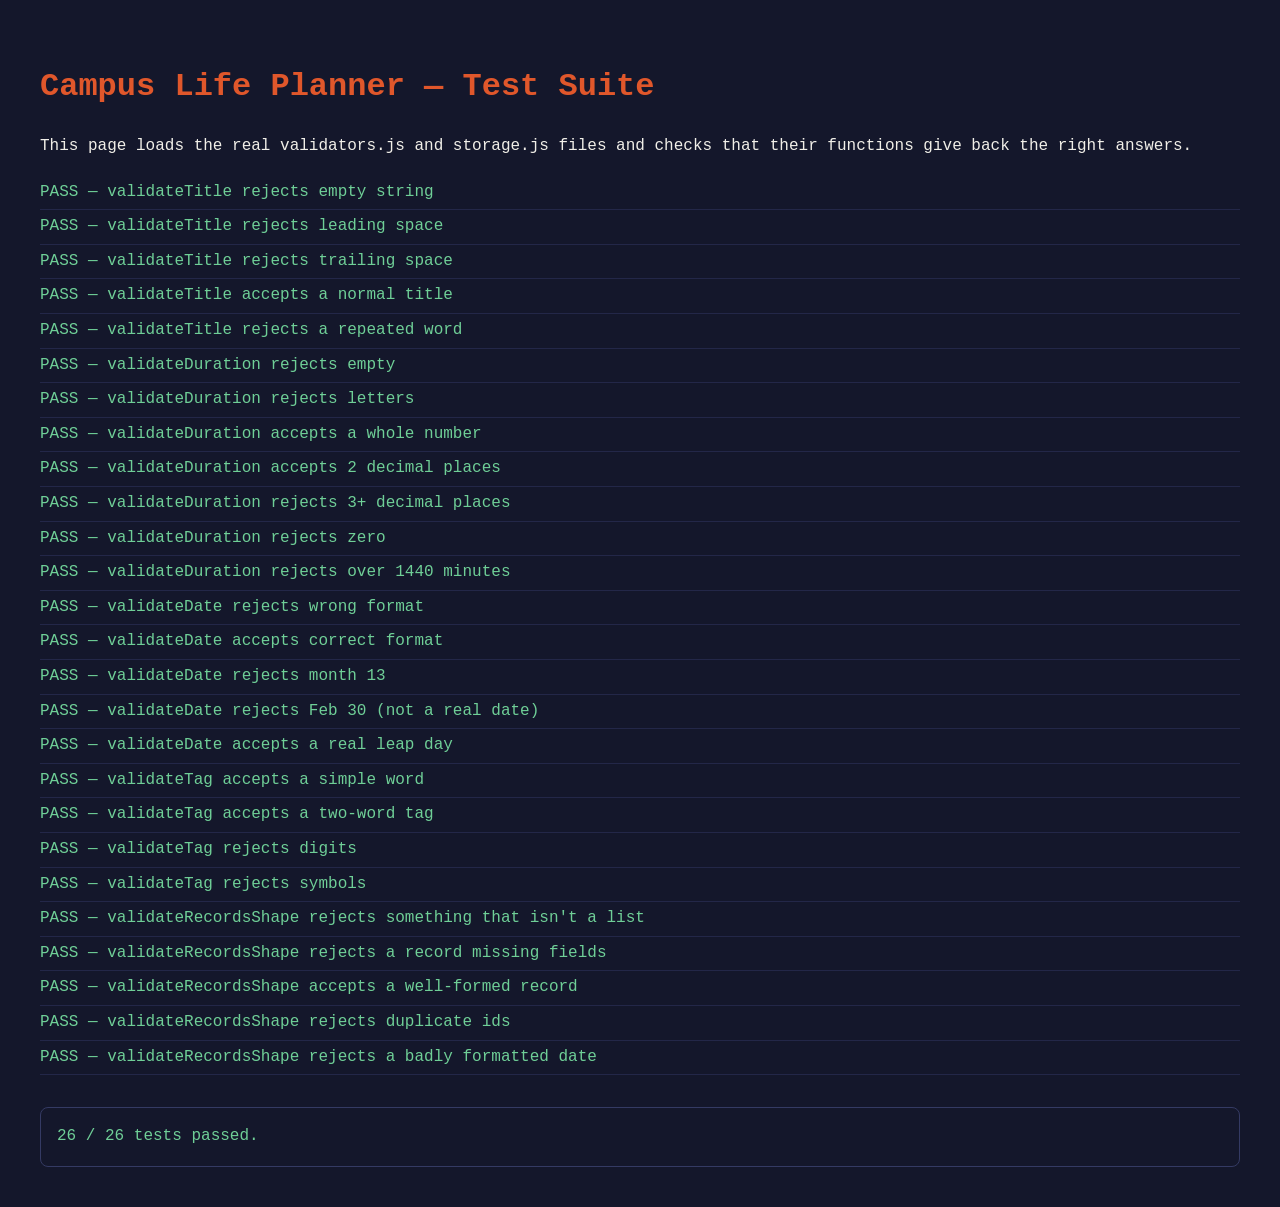
<file: tests.html>
<!DOCTYPE html>
<html lang="en">
<head>
  <meta charset="UTF-8">
  <title>Campus Life Planner — Tests</title>
  <meta name="viewport" content="width=device-width, initial-scale=1.0">
  <style>
    body { font-family: 'JetBrains Mono', monospace; background: #14172B; color: #F1EFE8; padding: 2rem; line-height: 1.6; }
    h1 { color: #E0572B; }
    .pass { color: #6FCF97; }
    .fail { color: #FF6B6B; font-weight: bold; }
    .summary { margin-top: 2rem; padding: 1rem; border: 1px solid #343A63; border-radius: 8px; }
    ul { list-style: none; padding-left: 0; }
    li { padding: 0.25rem 0; border-bottom: 1px solid #232748; }
  </style>
</head>
<body>
  <h1>Campus Life Planner — Test Suite</h1>
  <p>This page loads the real validators.js and storage.js files and checks
     that their functions give back the right answers.</p>
  <ul id="results"></ul>
  <div class="summary" id="summary"></div>

  <!-- Load the real app files we want to test. -->
  <script src="scripts/validators.js"></script>
  <script src="scripts/storage.js"></script>
  <script src="scripts/search.js"></script>
  <script>
    var results = [];
    function assert(name, condition) {
      results.push({ name: name, pass: !!condition });
    }

    // ---- Title checks (using the real validateTitle function) ----
    assert("validateTitle rejects empty string", !validateTitle("").valid);
    assert("validateTitle rejects leading space", !validateTitle(" Submit essay").valid);
    assert("validateTitle rejects trailing space", !validateTitle("Submit essay ").valid);
    assert("validateTitle accepts a normal title", validateTitle("Submit essay").valid);
    assert("validateTitle rejects a repeated word", !validateTitle("Quick quick check-in").valid);

    // ---- Duration checks (using the real validateDuration function) ----
    assert("validateDuration rejects empty", !validateDuration("").valid);
    assert("validateDuration rejects letters", !validateDuration("abc").valid);
    assert("validateDuration accepts a whole number", validateDuration("90").valid);
    assert("validateDuration accepts 2 decimal places", validateDuration("45.50").valid);
    assert("validateDuration rejects 3+ decimal places", !validateDuration("45.555").valid);
    assert("validateDuration rejects zero", !validateDuration("0").valid);
    assert("validateDuration rejects over 1440 minutes", !validateDuration("2000").valid);

    // ---- Date checks (using the real validateDate function) ----
    assert("validateDate rejects wrong format", !validateDate("19-06-2026").valid);
    assert("validateDate accepts correct format", validateDate("2026-06-19").valid);
    assert("validateDate rejects month 13", !validateDate("2026-13-01").valid);
    assert("validateDate rejects Feb 30 (not a real date)", !validateDate("2026-02-30").valid);
    assert("validateDate accepts a real leap day", validateDate("2028-02-29").valid);

    // ---- Tag checks (using the real validateTag function) ----
    assert("validateTag accepts a simple word", validateTag("Coursework").valid);
    assert("validateTag accepts a two-word tag", validateTag("Study Group").valid);
    assert("validateTag rejects digits", !validateTag("Tag1").valid);
    assert("validateTag rejects symbols", !validateTag("Work!").valid);

    // ---- Import-data checks (using the real validateRecordsShape function) ----
    assert("validateRecordsShape rejects something that isn't a list", !validateRecordsShape({}).valid);
    assert("validateRecordsShape rejects a record missing fields", !validateRecordsShape([{ id: "x" }]).valid);
    assert("validateRecordsShape accepts a well-formed record", validateRecordsShape([
      { id: "rec_1", title: "Test", dueDate: "2026-06-19", duration: 30, tag: "Work" }
    ]).valid);
    assert("validateRecordsShape rejects duplicate ids", !validateRecordsShape([
      { id: "rec_1", title: "A", dueDate: "2026-06-19", duration: 30, tag: "Work" },
      { id: "rec_1", title: "B", dueDate: "2026-06-20", duration: 30, tag: "Work" }
    ]).valid);
    assert("validateRecordsShape rejects a badly formatted date", !validateRecordsShape([
      { id: "rec_1", title: "A", dueDate: "19-06-2026", duration: 30, tag: "Work" }
    ]).valid);

    // ---- Render the results onto the page ----
    var list = document.getElementById("results");
    var passCount = 0;

    for (var i = 0; i < results.length; i++) {
      var li = document.createElement("li");
      li.className = results[i].pass ? "pass" : "fail";
      li.textContent = (results[i].pass ? "PASS" : "FAIL") + " — " + results[i].name;
      list.appendChild(li);
      if (results[i].pass) {
        passCount = passCount + 1;
      }
    }

    var summary = document.getElementById("summary");
    summary.textContent = passCount + " / " + results.length + " tests passed.";
    summary.style.color = (passCount === results.length) ? "#6FCF97" : "#FF6B6B";
  </script>
</body>
</html>
</file>
